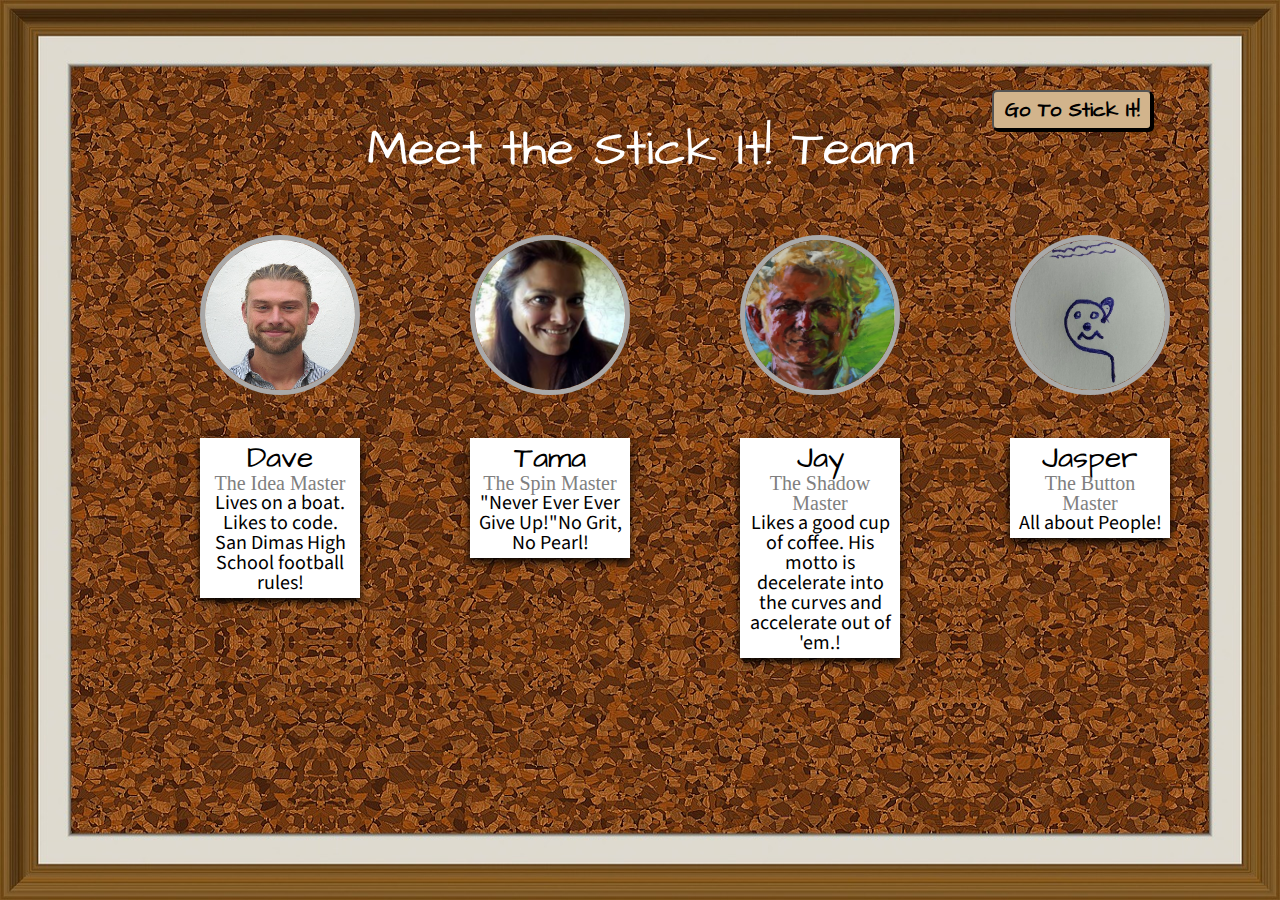
<file: bio_page.html>
<!DOCTYPE html>
<html>
  <head>
    <meta charset="utf-8">
    <title>Bio Page</title>
    <link rel=stylesheet href="https://fonts.googleapis.com/css?family=Architects+Daughter"><rel="stylesheet">
    <link href="https://fonts.googleapis.com/css?family=Source+Sans+Pro" rel="stylesheet">
    <link rel=stylesheet href="reset.css">
    <link rel=stylesheet href="bio_page.css">
  </head>

  <header>Meet the Stick It! Team</header>
  <a href="index.html"><button class="button">Go To Stick It!</button></a>

<body>
  <div class="columns">
  <div class="column-top">
    <div class="card">
      <div class="circle"><img src="./assets/CV Photo 2012.jpg" alt="Dave" id="dave_image"></div>

      <div class="container">
        <h2>Dave</h2>
        <p class="title">The Idea Master</p>
        <p class="likes">Lives on a boat. Likes to code. San Dimas High School football rules!</p>
      </div>
    </div>
  </div>

  <div class="column-top">
    <div class="card">
      <img src="./assets/Tama.png" alt="Tama">
      <div class="container">
        <h2>Tama</h2>
        <p class="title">The Spin Master</p>
        <p class="likes">"Never Ever Ever Give Up!"No Grit, No Pearl!</p>
      </div>
    </div>
  </div>

  <div class="column-top">
    <div class="card">
      <img src="./assets/Jay.png" alt="Jay">
      <div class="container">
        <h2>Jay</h2>
        <p class="title">The Shadow Master</p>
        <p class="likes">Likes a good cup of coffee. His motto is decelerate into the curves and accelerate out of 'em.!</p>
      </div>
    </div>
  </div>

  <div class="column-top">
    <div class="card">
      <img src="./assets/jasper2.png" alt="Jasper">
      <div class="container">
        <h2><b>Jasper</b></h2>
        <p class="title">The Button Master</p>
        <p class="likes">All about People!</p>
      </div>
    </div>
  </div>
</div>

</body>
</html>
</file>
<file: bio_page.css>
/* two columns side by side */
.column-top {
    float: left;
    display: inline-block;
    padding-left: 60px;
    margin-top: 60px;
}
.columns {
  width: 1100px;
  margin: 0 auto;

}

/* .column-bottom{
  float: left;
  display: inline-block;
  padding-top: 90px;
  padding-left: 304px; */


header {
  text-align: center;
  font-family: 'Architects Daughter', cursive;
  font-size: 50px;
  padding-top: 125px;
  color: white;
}

.card {
  height: 150px;
  padding-left: 50px;



}

.container {
    width: 150px;
    padding: 5px;
    text-align:center;
    background-color: white;
    box-shadow: 0 4px 8px 0;
    margin-top: 40px;
}

.title {
    color: grey;
    font-size: 20px

}
img {
  height: 150px;
  width: 150px;
  border-radius: 100%;
  border-style: solid;
  border-color: darkgrey;
  border-width: 5px;
  /* padding-bottom: 40px; */
  /* padding-left: 50px;
  padding-right: 50px; */

}

body {
   background: url("assets/pin-board-67130_1280.jpg") no-repeat center center fixed;
   background-size: 100% 100%;
   overflow: hidden;
   z-index: 1;
}
h2 {
  font-family: 'Architects Daughter', cursive;
  font-size: 30px;
}
.likes {
  font-family: 'Source Sans Pro', sans-serif;
  font-size: 20px;
}
/* used Jaspers button from the main page */
.button {
  background-color: tan;
  color: black;
  font-style: bold;
  text-align: center;
  font-weight: 800;
  font-size: 20px;
  font-family: 'Architects Daughter', cursive;
  width: 160px;
  height: 40px;
  filter: alpha(opacity=10);
  border-radius: 5px;
  /*add shadow effect*/
  box-shadow: 2px 2px black;
  display: block;
  top: 10%;
  right: 10%;
  float: right;
  position: absolute;
}

.button:hover {
    background-color: #555;
    cursor:
}
</file>
